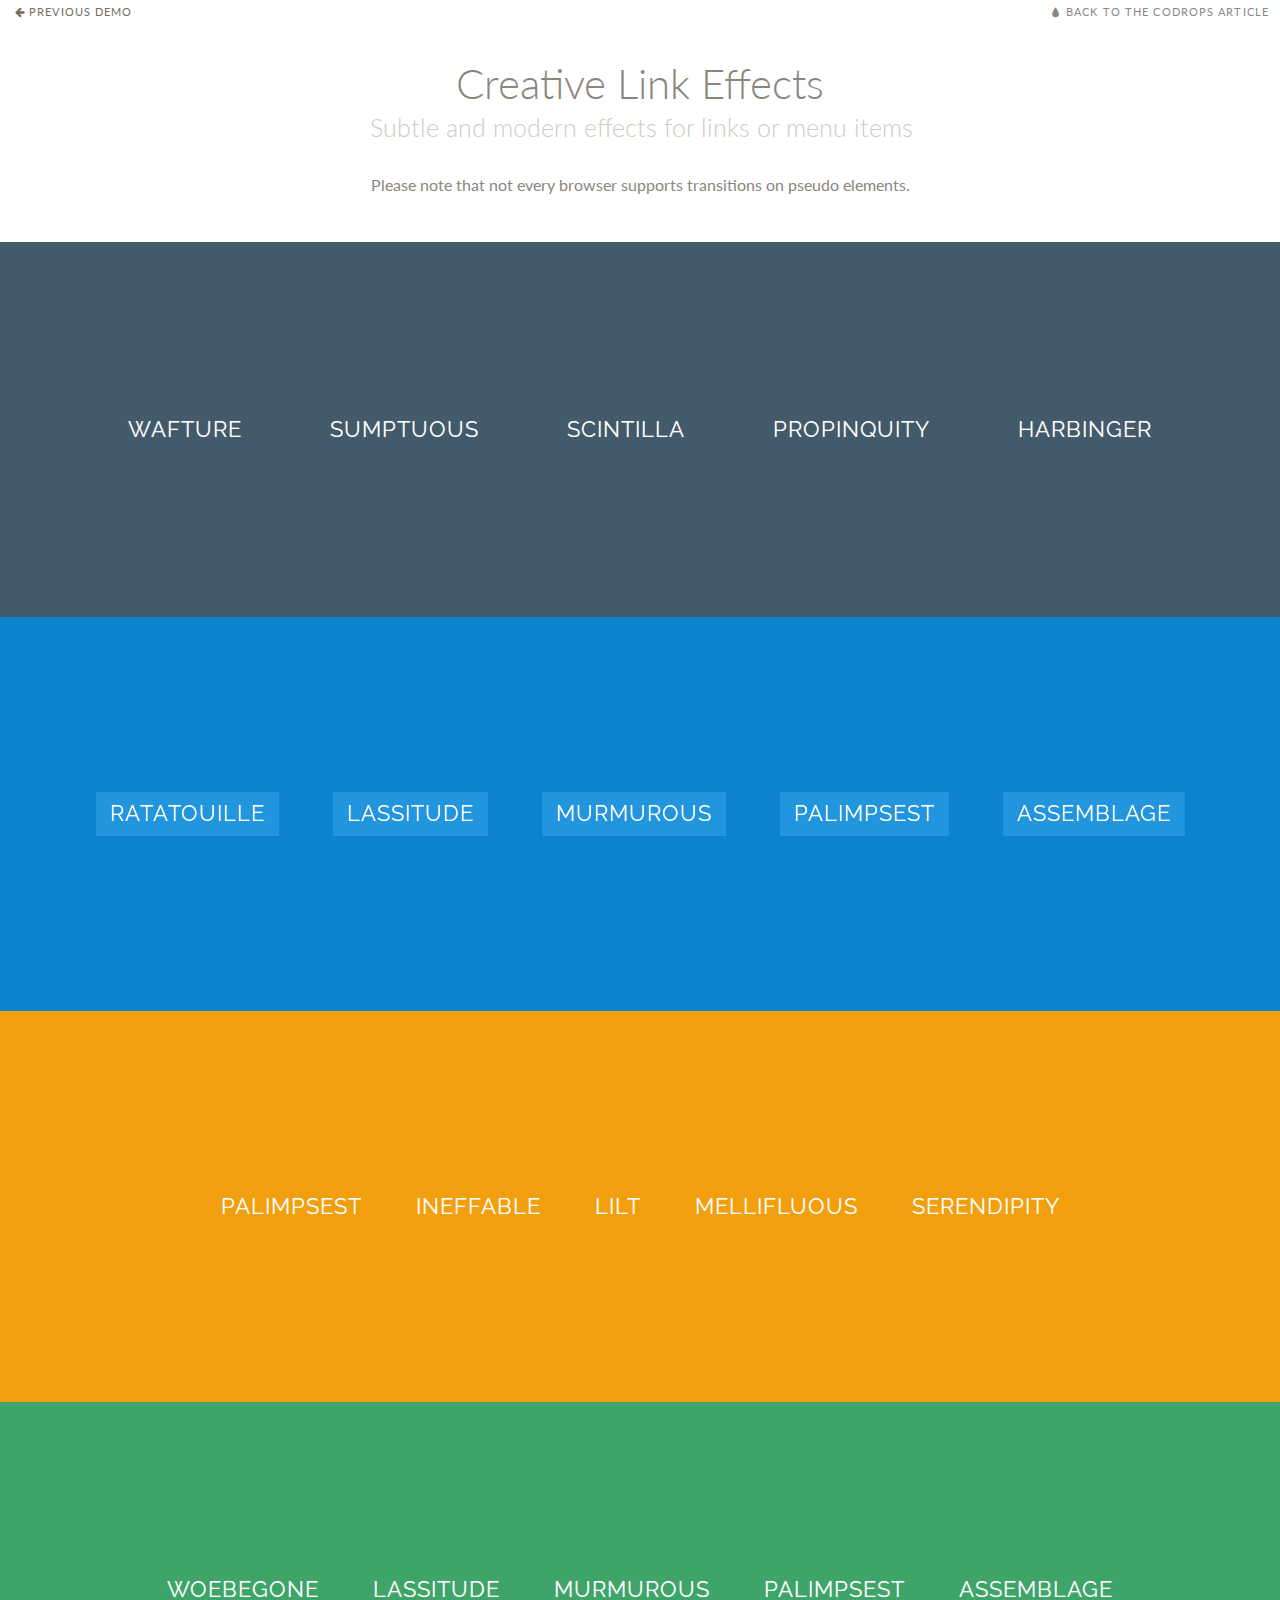
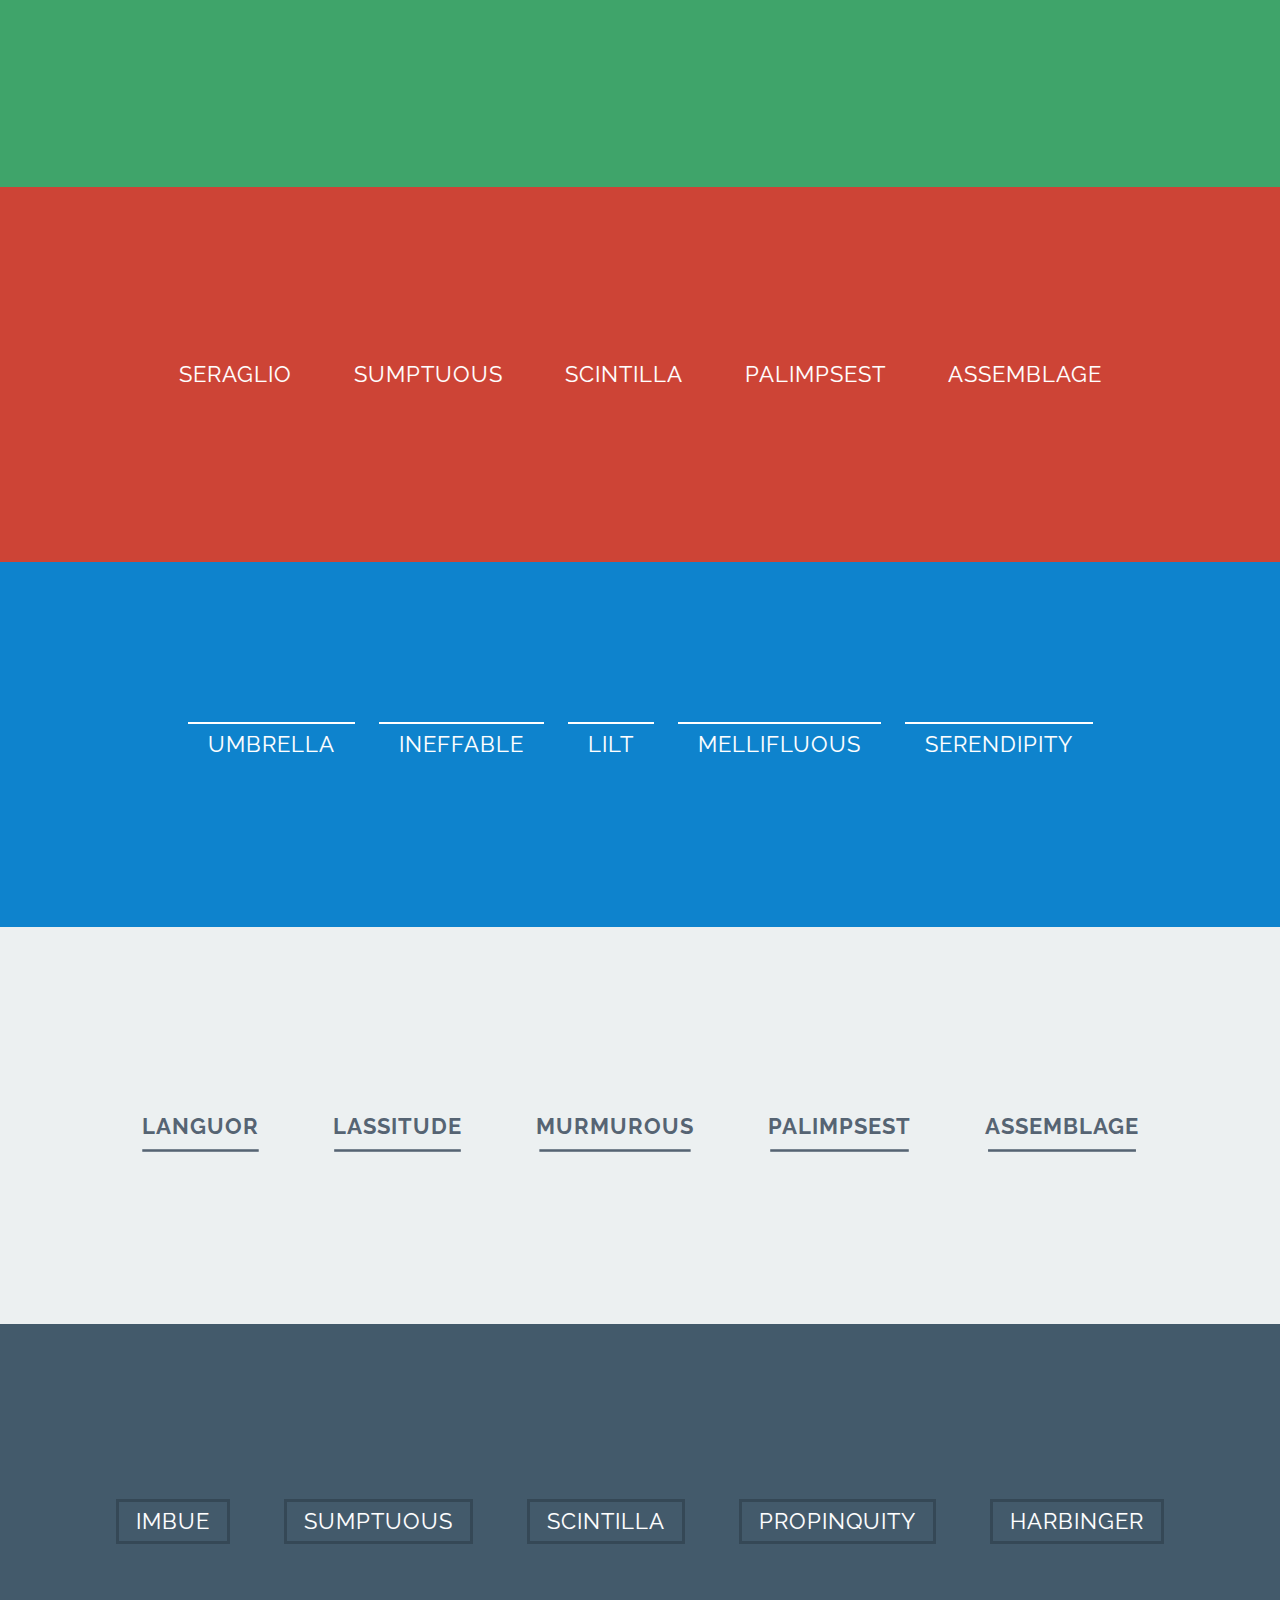
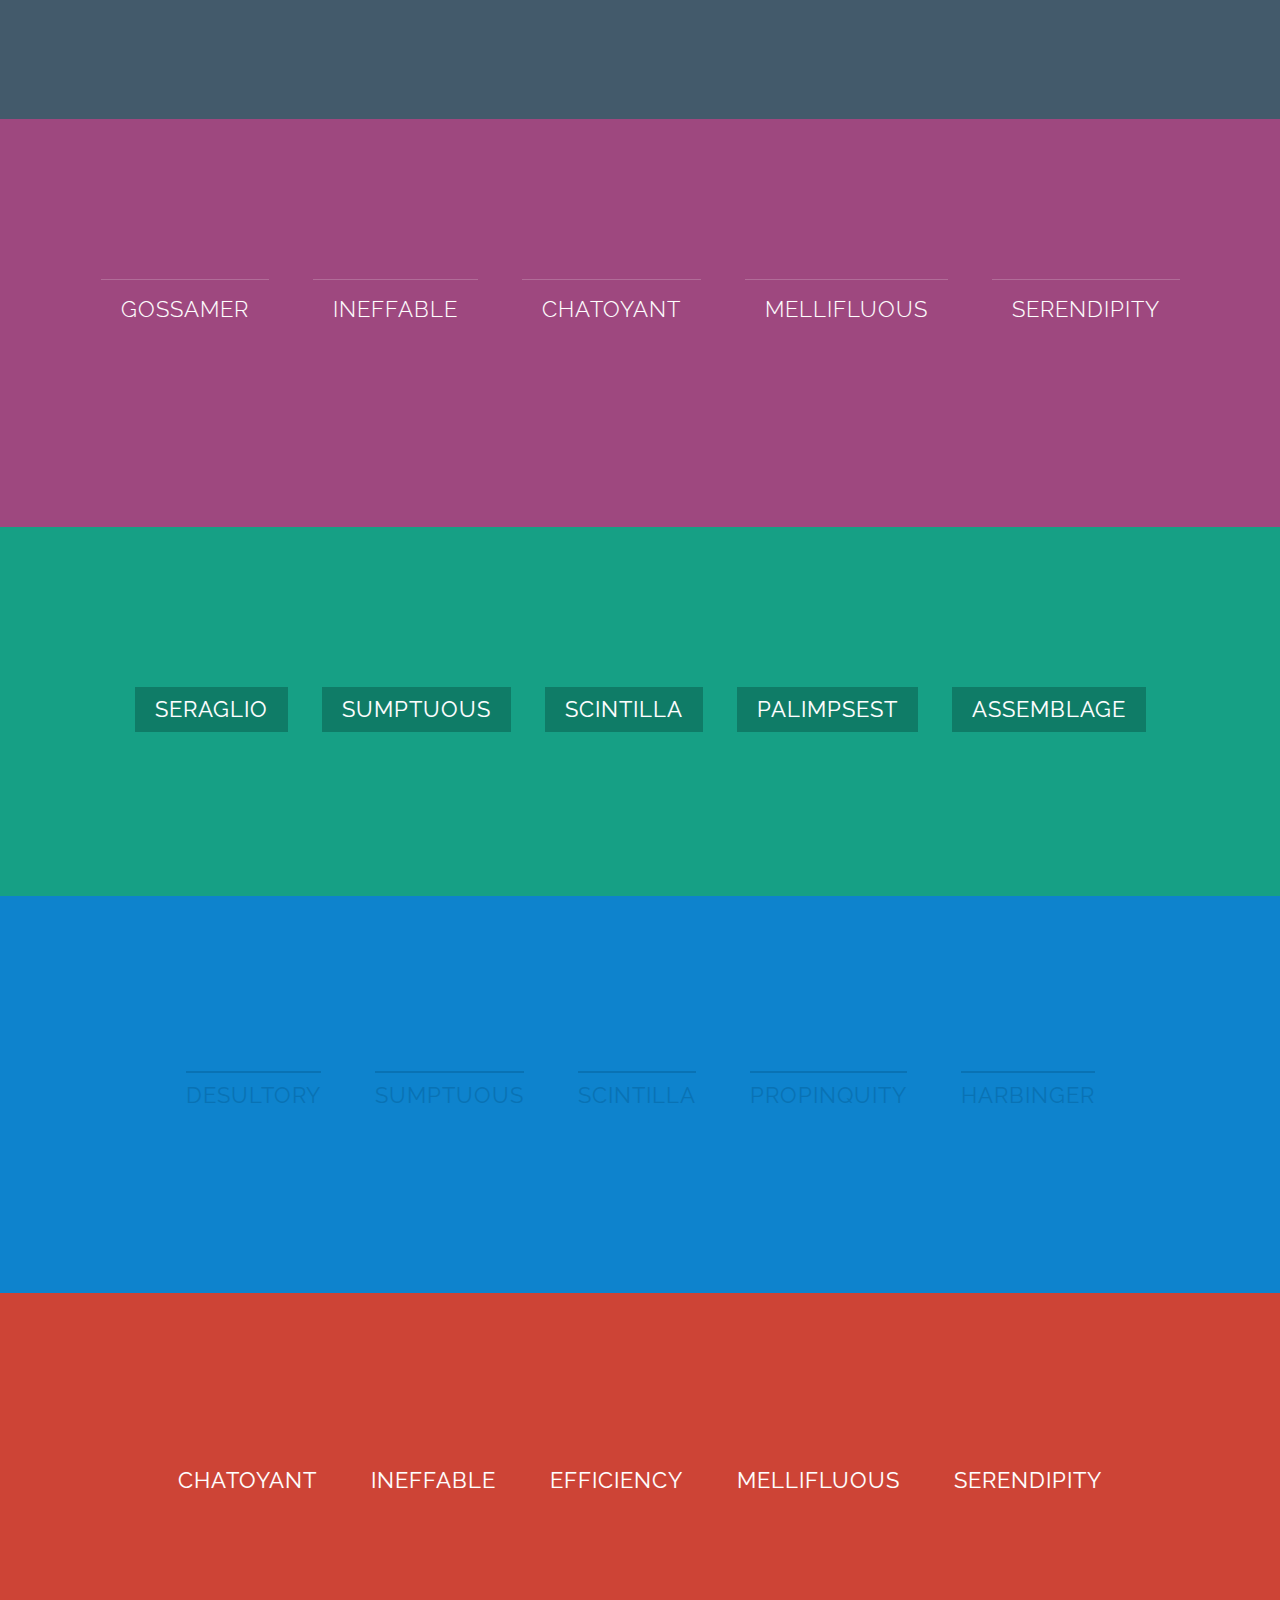
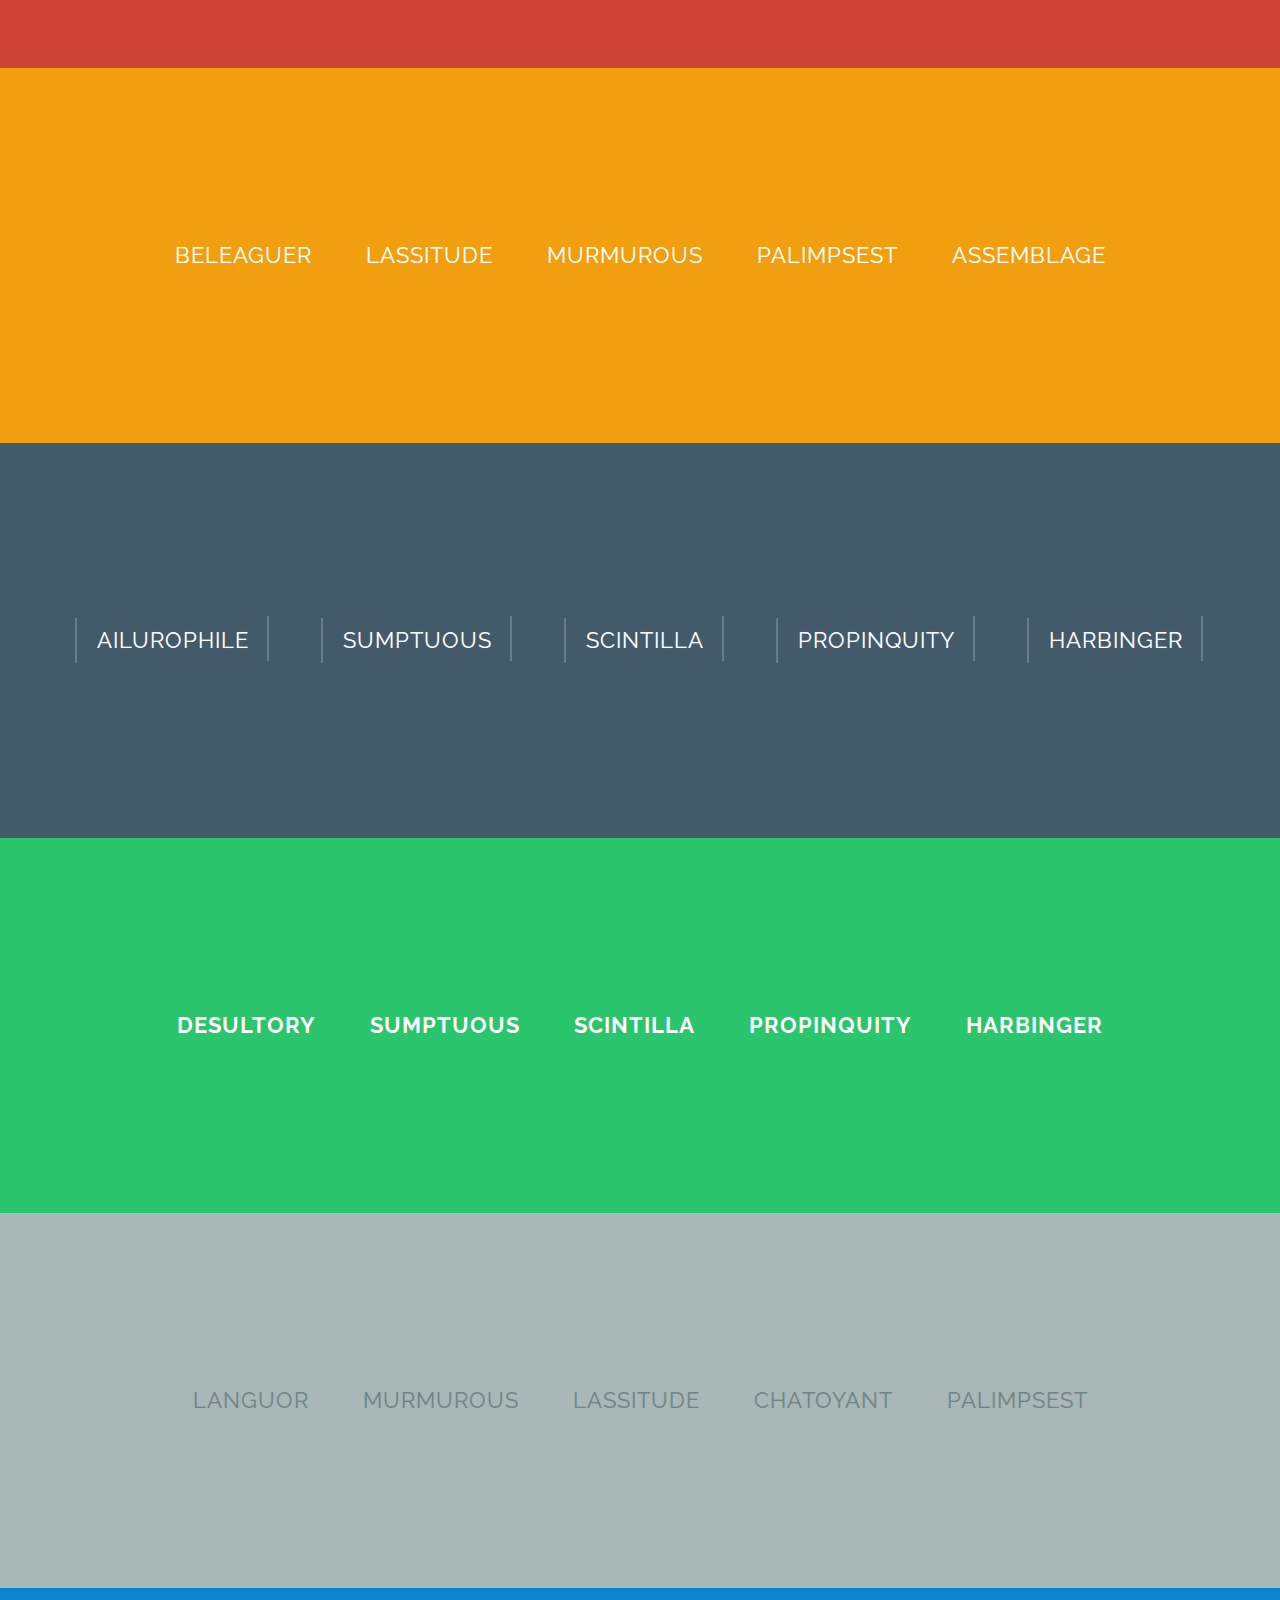
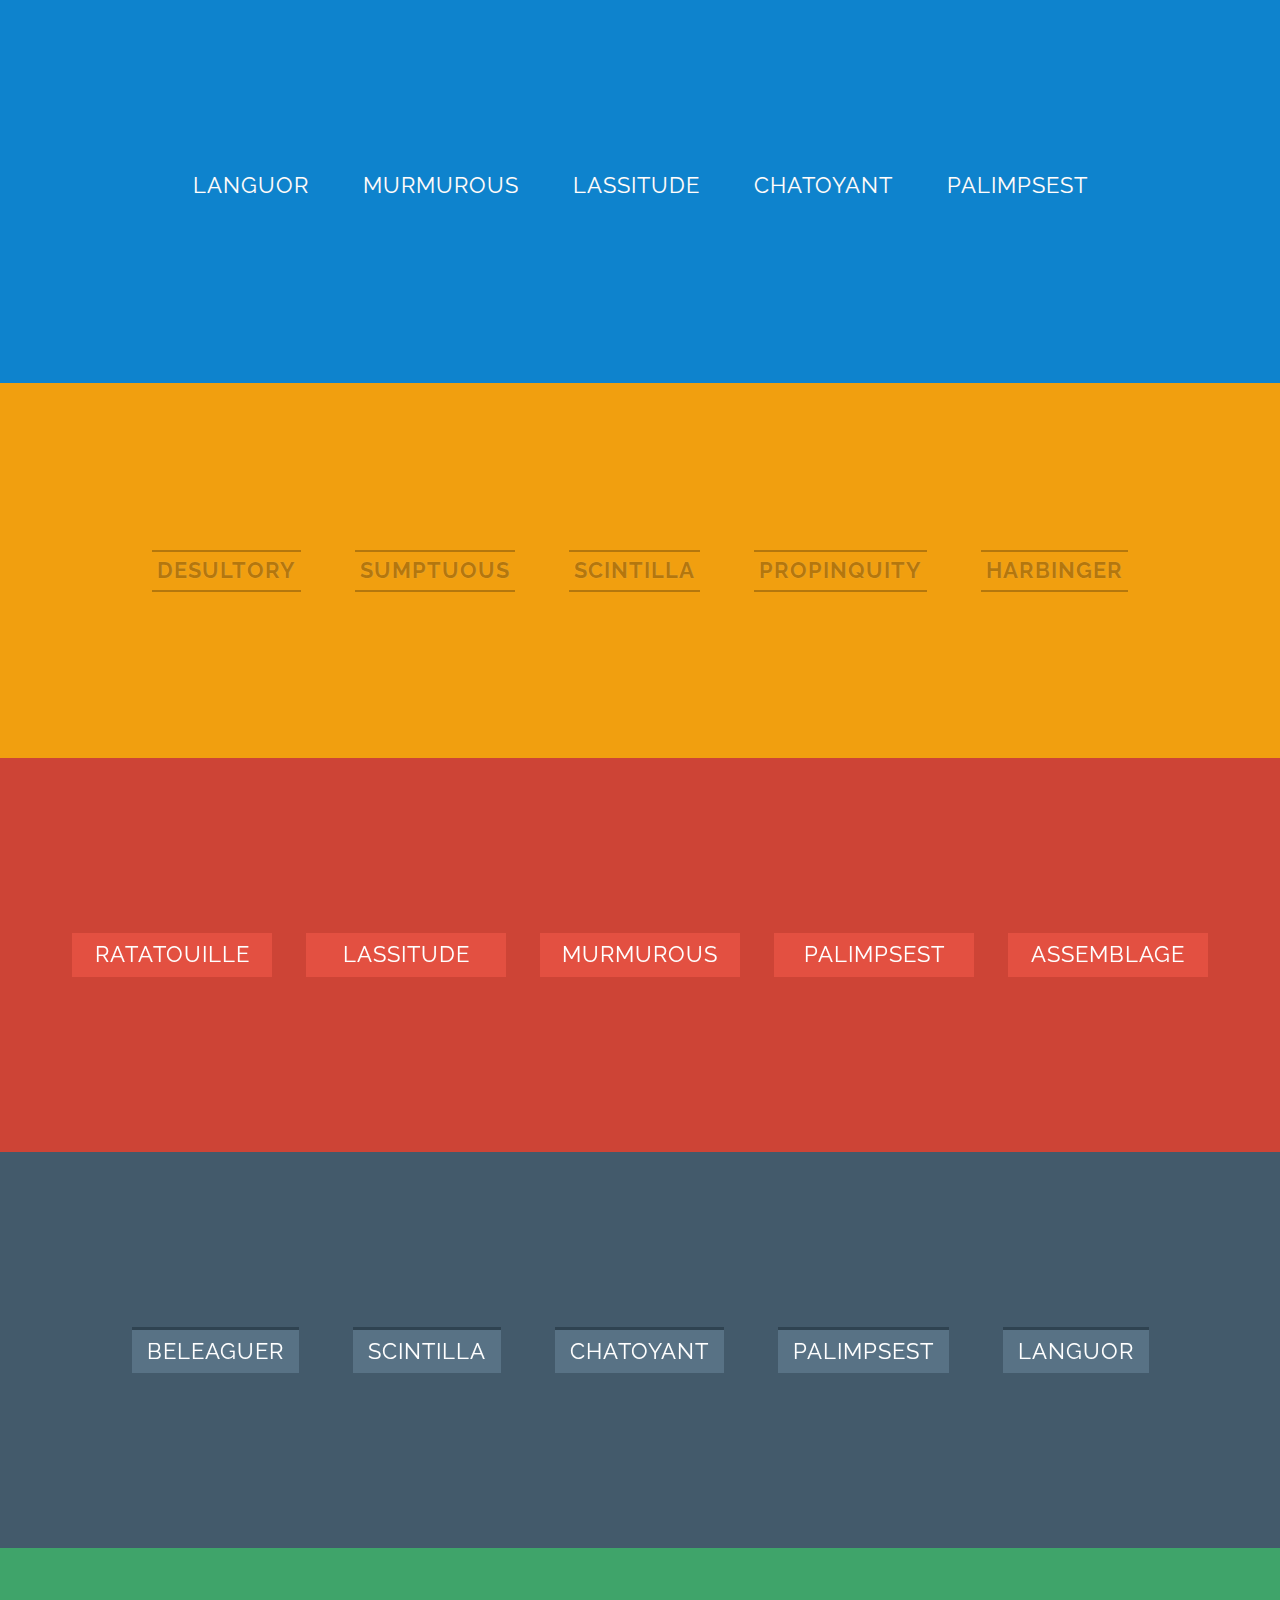
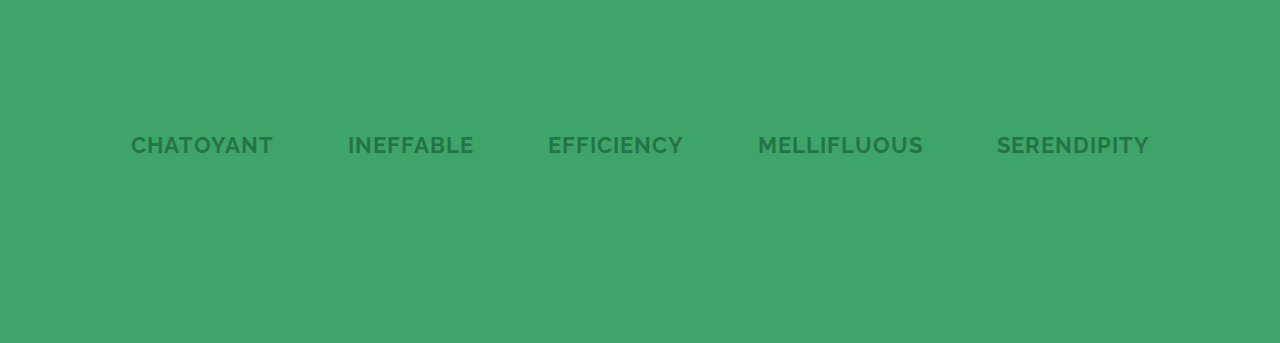
<file: dist/CreativeLinkEffects/index.html>
<!DOCTYPE html>
<html lang="en" class="no-js">
	<head>
		<meta charset="UTF-8" />
		<meta http-equiv="X-UA-Compatible" content="IE=edge,chrome=1"> 
		<meta name="viewport" content="width=device-width, initial-scale=1.0"> 
		<title>Creative Link Effects</title>
		<meta name="description" content="Creative Link Effects: Subtle and modern effects for links or menu items" />
		<meta name="keywords" content="link effect, css transition, style, inspiration, css3, menu item, web design" />
		<meta name="author" content="Codrops" />
		<link rel="shortcut icon" href="../favicon.ico">
		<link rel="stylesheet" type="text/css" href="css/normalize.css" />
		<link rel="stylesheet" type="text/css" href="css/demo.css" />
		<link rel="stylesheet" type="text/css" href="css/component.css" />
		<script src="js/modernizr.custom.js"></script>
	</head>
	<body>
		<div class="container">
			<!-- Top Navigation -->
			<div class="codrops-top clearfix">
				<a class="codrops-icon codrops-icon-prev" href="http://tympanus.net/Development/3DEffectMobileShowcase/"><span>Previous Demo</span></a>
				<span class="right"><a class="codrops-icon codrops-icon-drop" href="http://tympanus.net/codrops/?p=16182"><span>Back to the Codrops Article</span></a></span>
			</div>
			<header>
				<h1>Creative Link Effects <span>Subtle and modern effects for links or menu items</span></h1>
				<p>Please note that not every browser supports transitions on pseudo elements.</p>
			</header>
			<section class="color-1">
				<nav class="cl-effect-1">
					<a href="#">Wafture</a>
					<a href="#">Sumptuous</a>
					<a href="#">Scintilla</a>
					<a href="#">Propinquity</a>
					<a href="#">Harbinger</a>
				</nav>
			</section>
			<section class="color-4">
				<nav class="cl-effect-2">
					<a href="#"><span data-hover="Ratatouille">Ratatouille</span></a>
					<a href="#"><span data-hover="Lassitude">Lassitude</span></a>
					<a href="#"><span data-hover="Murmurous">Murmurous</span></a>
					<a href="#"><span data-hover="Palimpsest">Palimpsest</span></a>
					<a href="#"><span data-hover="Assemblage">Assemblage</span></a>
				</nav>
			</section>
			<section class="color-6">
				<nav class="cl-effect-3">
					<a href="#">Palimpsest</a>
					<a href="#">Ineffable</a>
					<a href="#">Lilt</a>
					<a href="#">Mellifluous</a>
					<a href="#">Serendipity</a>
				</nav>
			</section>
			<section class="color-7">
				<nav class="cl-effect-4">
					<a href="#">Woebegone</a>
					<a href="#">Lassitude</a>
					<a href="#">Murmurous</a>
					<a href="#">Palimpsest</a>
					<a href="#">Assemblage</a>
				</nav>
			</section>
			<section class="color-5">
				<nav class="cl-effect-5">
					<a href="#"><span data-hover="Seraglio">Seraglio</span></a>
					<a href="#"><span data-hover="Sumptuous">Sumptuous</span></a>
					<a href="#"><span data-hover="Scintilla">Scintilla</span></a>
					<a href="#"><span data-hover="Palimpsest">Palimpsest</span></a>
					<a href="#"><span data-hover="Assemblage">Assemblage</span></a>
				</nav>
			</section>
			<section class="color-4">
				<nav class="cl-effect-6">
					<a href="#">Umbrella</a>
					<a href="#">Ineffable</a>
					<a href="#">Lilt</a>
					<a href="#">Mellifluous</a>
					<a href="#">Serendipity</a>
				</nav>
			</section>
			<section class="color-8">
				<nav class="cl-effect-7">
					<a href="#">Languor</a>
					<a href="#">Lassitude</a>
					<a href="#">Murmurous</a>
					<a href="#">Palimpsest</a>
					<a href="#">Assemblage</a>
				</nav>
			</section>
			<section class="color-1">
				<nav class="cl-effect-8">
					<a href="#">Imbue</a>
					<a href="#">Sumptuous</a>
					<a href="#">Scintilla</a>
					<a href="#">Propinquity</a>
					<a href="#">Harbinger</a>
				</nav>
			</section>
			<section class="color-9">
				<nav class="cl-effect-9">
					<a href="#"><span>Gossamer</span><span>Sumptuous Heart</span></a>
					<a href="#"><span>Ineffable</span><span>Evanescent Life</span></a>
					<a href="#"><span>Chatoyant</span><span>Assemblage Love</span></a>
					<a href="#"><span>Mellifluous</span><span>Mellifluous Will</span></a>
					<a href="#"><span>Serendipity</span><span>Serendipity Cut</span></a>
				</nav>
			</section>
			<section class="color-10">
				<nav class="cl-effect-10">
					<a href="#" data-hover="Seraglio"><span>Seraglio</span></a>
					<a href="#" data-hover="Sumptuous"><span>Sumptuous</span></a>
					<a href="#" data-hover="Scintilla"><span>Scintilla</span></a>
					<a href="#" data-hover="Palimpsest"><span>Palimpsest</span></a>
					<a href="#" data-hover="Assemblage"><span>Assemblage</span></a>
				</nav>
			</section>
			<section class="color-4">
				<nav class="cl-effect-11">
					<a href="#" data-hover="Desultory">Desultory</a>
					<a href="#" data-hover="Sumptuous">Sumptuous</a>
					<a href="#" data-hover="Scintilla">Scintilla</a>
					<a href="#" data-hover="Propinquity">Propinquity</a>
					<a href="#" data-hover="Harbinger">Harbinger</a>
				</nav>
			</section>
			<section class="color-5">
				<nav class="cl-effect-12">
					<a href="#">Chatoyant</a>
					<a href="#">Ineffable</a>
					<a href="#">Efficiency</a>
					<a href="#">Mellifluous</a>
					<a href="#">Serendipity</a>
				</nav>
			</section>
			<section class="color-6">
				<nav class="cl-effect-13">
					<a href="#">Beleaguer</a>
					<a href="#">Lassitude</a>
					<a href="#">Murmurous</a>
					<a href="#">Palimpsest</a>
					<a href="#">Assemblage</a>
				</nav>
			</section>
			<section class="color-1">
				<nav class="cl-effect-14">
					<a href="#">Ailurophile</a>
					<a href="#">Sumptuous</a>
					<a href="#">Scintilla</a>
					<a href="#">Propinquity</a>
					<a href="#">Harbinger</a>
				</nav>
			</section>
			<section class="color-3">
				<nav class="cl-effect-15">
					<a href="#" data-hover="Desultory">Desultory</a>
					<a href="#" data-hover="Sumptuous">Sumptuous</a>
					<a href="#" data-hover="Scintilla">Scintilla</a>
					<a href="#" data-hover="Propinquity">Propinquity</a>
					<a href="#" data-hover="Harbinger">Harbinger</a>
				</nav>
			</section>
			<section class="color-11">
				<nav class="cl-effect-16">
					<a href="#" data-hover="Languor">Languor</a>
					<a href="#" data-hover="Murmurous">Murmurous</a>
					<a href="#" data-hover="Lassitude">Lassitude</a>
					<a href="#" data-hover="Chatoyant">Chatoyant</a>
					<a href="#" data-hover="Palimpsest">Palimpsest</a>
				</nav>
			</section>
			<section class="color-4">
				<nav class="cl-effect-17">
					<a href="#" data-hover="Languor">Languor</a>
					<a href="#" data-hover="Murmurous">Murmurous</a>
					<a href="#" data-hover="Lassitude">Lassitude</a>
					<a href="#" data-hover="Chatoyant">Chatoyant</a>
					<a href="#" data-hover="Palimpsest">Palimpsest</a>
				</nav>
			</section>
			<section class="color-6">
				<nav class="cl-effect-18">
					<a href="#" data-hover="Desultory">Desultory</a>
					<a href="#" data-hover="Sumptuous">Sumptuous</a>
					<a href="#" data-hover="Scintilla">Scintilla</a>
					<a href="#" data-hover="Propinquity">Propinquity</a>
					<a href="#" data-hover="Harbinger">Harbinger</a>
				</nav>
			</section>
			<section class="color-5">
				<nav class="cl-effect-19">
					<a href="#"><span data-hover="Ratatouille">Ratatouille</span></a>
					<a href="#"><span data-hover="Lassitude">Lassitude</span></a>
					<a href="#"><span data-hover="Murmurous">Murmurous</span></a>
					<a href="#"><span data-hover="Palimpsest">Palimpsest</span></a>
					<a href="#"><span data-hover="Assemblage">Assemblage</span></a>
				</nav>
			</section>
			<section class="color-1">
				<nav class="cl-effect-20">
					<a href="#"><span data-hover="Beleaguer">Beleaguer</span></a>
					<a href="#"><span data-hover="Scintilla">Scintilla</span></a>
					<a href="#"><span data-hover="Chatoyant">Chatoyant</span></a>
					<a href="#"><span data-hover="Palimpsest">Palimpsest</span></a>
					<a href="#"><span data-hover="Languor">Languor</span></a>
				</nav>
			</section>
			<section class="color-7">
				<nav class="cl-effect-21">
					<a href="#">Chatoyant</a>
					<a href="#">Ineffable</a>
					<a href="#">Efficiency</a>
					<a href="#">Mellifluous</a>
					<a href="#">Serendipity</a>
				</nav>
			</section>
		</div><!-- /container -->
	</body>
</html>
</file>
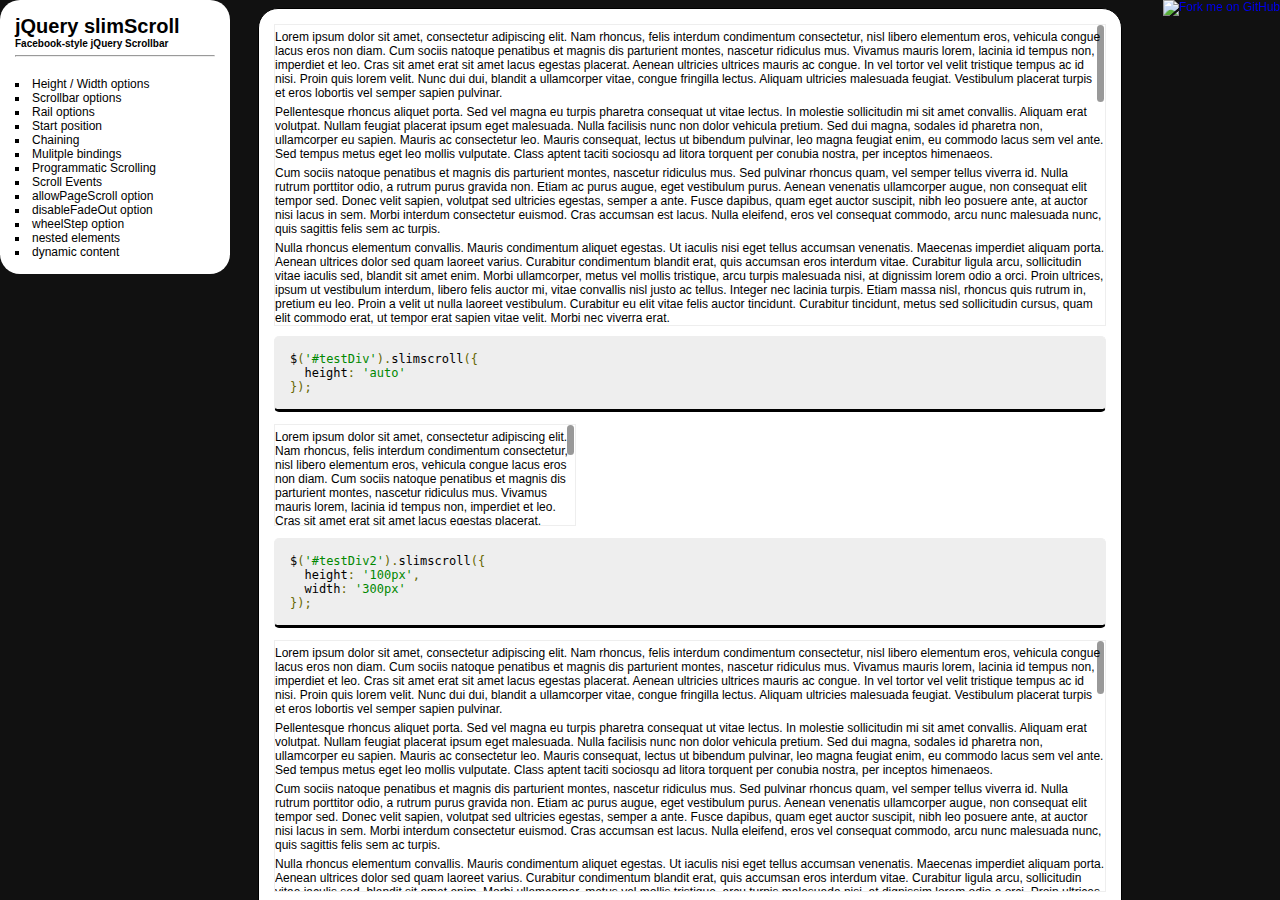
<file: dist/jQuery-slimScroll-1.3.7/examples/index.html>
<!DOCTYPE html PUBLIC "-//W3C//DTD XHTML 1.0 Frameset//EN" "http://www.w3.org/TR/xhtml1/DTD/xhtml1-frameset.dtd">
<html>
    <head>
    </head>
    <frameset framespacing="0" cols="250,*" frameborder="0" noresize>
        <frame name="nav" src="navigation.html" target="top">
        <frame name="main" src="height-width.html" target="main">
    </frameset>
</html>
</file>
<file: dist/CreativeLinkEffects/css/demo.css>
@import url(http://fonts.googleapis.com/css?family=Lato:300,400,700|Raleway:400,300,700);
@font-face {
	font-family: 'codropsicons';
	src:url('../fonts/codropsicons/codropsicons.eot');
	src:url('../fonts/codropsicons/codropsicons.eot?#iefix') format('embedded-opentype'),
		url('../fonts/codropsicons/codropsicons.woff') format('woff'),
		url('../fonts/codropsicons/codropsicons.ttf') format('truetype'),
		url('../fonts/codropsicons/codropsicons.svg#codropsicons') format('svg');
	font-weight: normal;
	font-style: normal;
}

.container > header,
.codrops-top {
	font-family: 'Lato', Arial, sans-serif;
}

.container > header {
	margin: 0 auto;
	padding: 2em;
	text-align: center;
	color: #89867e;
}

.container > header h1 {
	font-size: 2.625em;
	line-height: 1.3;
	margin: 0;
	font-weight: 300;
}

.container > header span {
	display: block;
	font-size: 60%;
	color: #ceccc6;
	padding: 0 0 0.6em 0.1em;
}

/* To Navigation Style */
.codrops-top {
	background: #fff;
	background: rgba(255, 255, 255, 0.6);
	text-transform: uppercase;
	width: 100%;
	font-size: 0.69em;
	line-height: 2.2;
}

.codrops-top a {
	text-decoration: none;
	padding: 0 1em;
	letter-spacing: 0.1em;
	color: #888;
	display: inline-block;
}

.codrops-top a:hover {
	background: rgba(255,255,255,0.95);
	color: #716d62;
}

.codrops-top span.right {
	float: right;
}

.codrops-top span.right a {
	float: left;
	display: block;
}

.codrops-icon:before {
	font-family: 'codropsicons';
	margin: 0 4px;
	speak: none;
	font-style: normal;
	font-weight: normal;
	font-variant: normal;
	text-transform: none;
	line-height: 1;
	-webkit-font-smoothing: antialiased;
}

.codrops-icon-drop:before {
	content: "\e001";
}

.codrops-icon-prev:before {
	content: "\e004";
}

.container > section {
	margin: 0 auto;
	padding: 10em 3em;
	text-align: center;
}

.color-1 {
	background: #435a6b;
}

.color-2 {
	background: #f39c12;
}

.color-3 {
	background: #2ac56c;
}

.color-4 {
	background: #0e83cd;
}

.color-5 {
	background: #cd4436;
}

.color-6 {
	background: #f19f0f;
}

.color-7 {
	background: #3fa46a;
}

.color-8 {
	background: #ecf0f1;
}

.color-9 {
	background: #9e487f;
}

.color-10 {
	background: #16a085;
}

.color-11 {
	background: #aab7b7;
}

@media screen and (max-width: 25em) {

	.codrops-icon span {
		display: none;
	}

}
</file>
<file: dist/CreativeLinkEffects/css/component.css>
*,
*:after,
*::before {
    -webkit-box-sizing: border-box;
    -moz-box-sizing: border-box;
    box-sizing: border-box;
}

body {
	font-family: 'Raleway', sans-serif;
}

nav a {
	position: relative;
	display: inline-block;
	margin: 15px 25px;
	outline: none;
	color: #fff;
	text-decoration: none;
	text-transform: uppercase;
	letter-spacing: 1px;
	font-weight: 400;
	text-shadow: 0 0 1px rgba(255,255,255,0.3);
	font-size: 1.35em;
}

nav a:hover,
nav a:focus {
	outline: none;
}

/* Effect 1: Brackets */
.cl-effect-1 a::before,
.cl-effect-1 a::after {
	display: inline-block;
	opacity: 0;
	-webkit-transition: -webkit-transform 0.3s, opacity 0.2s;
	-moz-transition: -moz-transform 0.3s, opacity 0.2s;
	transition: transform 0.3s, opacity 0.2s;
}

.cl-effect-1 a::before {
	margin-right: 10px;
	content: '[';
	-webkit-transform: translateX(20px);
	-moz-transform: translateX(20px);
	transform: translateX(20px);
}

.cl-effect-1 a::after {
	margin-left: 10px;
	content: ']';
	-webkit-transform: translateX(-20px);
	-moz-transform: translateX(-20px);
	transform: translateX(-20px);
}

.cl-effect-1 a:hover::before,
.cl-effect-1 a:hover::after,
.cl-effect-1 a:focus::before,
.cl-effect-1 a:focus::after {
	opacity: 1;
	-webkit-transform: translateX(0px);
	-moz-transform: translateX(0px);
	transform: translateX(0px);
}

/* Effect 2: 3D rolling links, idea from http://hakim.se/thoughts/rolling-links */
.cl-effect-2 a {
	line-height: 44px;
	-webkit-perspective: 1000px;
	-moz-perspective: 1000px;
	perspective: 1000px;
}

.cl-effect-2 a span {
	position: relative;
	display: inline-block;
	padding: 0 14px;
	background: #2195de;
	-webkit-transition: -webkit-transform 0.3s;
	-moz-transition: -moz-transform 0.3s;
	transition: transform 0.3s;
	-webkit-transform-origin: 50% 0;
	-moz-transform-origin: 50% 0;
	transform-origin: 50% 0;
	-webkit-transform-style: preserve-3d;
	-moz-transform-style: preserve-3d;
	transform-style: preserve-3d;
}

.csstransforms3d .cl-effect-2 a span::before {
	position: absolute;
	top: 100%;
	left: 0;
	width: 100%;
	height: 100%;
	background: #0965a0;
	content: attr(data-hover);
	-webkit-transition: background 0.3s;
	-moz-transition: background 0.3s;
	transition: background 0.3s;
	-webkit-transform: rotateX(-90deg);
	-moz-transform: rotateX(-90deg);
	transform: rotateX(-90deg);
	-webkit-transform-origin: 50% 0;
	-moz-transform-origin: 50% 0;
	transform-origin: 50% 0;
}

.cl-effect-2 a:hover span,
.cl-effect-2 a:focus span {
	-webkit-transform: rotateX(90deg) translateY(-22px);
	-moz-transform: rotateX(90deg) translateY(-22px);
	transform: rotateX(90deg) translateY(-22px);
}

.csstransforms3d .cl-effect-2 a:hover span::before,
.csstransforms3d .cl-effect-2 a:focus span::before {
	background: #28a2ee;	
}

/* Effect 3: bottom line slides/fades in */
.cl-effect-3 a {
	padding: 8px 0;
}

.cl-effect-3 a::after {
	position: absolute;
	top: 100%;
	left: 0;
	width: 100%;
	height: 4px;
	background: rgba(0,0,0,0.1);
	content: '';
	opacity: 0;
	-webkit-transition: opacity 0.3s, -webkit-transform 0.3s;
	-moz-transition: opacity 0.3s, -moz-transform 0.3s;
	transition: opacity 0.3s, transform 0.3s;
	-webkit-transform: translateY(10px);
	-moz-transform: translateY(10px);
	transform: translateY(10px);
}

.cl-effect-3 a:hover::after,
.cl-effect-3 a:focus::after {
	opacity: 1;
	-webkit-transform: translateY(0px);
	-moz-transform: translateY(0px);
	transform: translateY(0px);
}

/* Effect 4: bottom border enlarge */
.cl-effect-4 a {
	padding: 0 0 10px;
}

.cl-effect-4 a::after {
	position: absolute;
	top: 100%;
	left: 0;
	width: 100%;
	height: 1px;
	background: #fff;
	content: '';
	opacity: 0;
	-webkit-transition: height 0.3s, opacity 0.3s, -webkit-transform 0.3s;
	-moz-transition: height 0.3s, opacity 0.3s, -moz-transform 0.3s;
	transition: height 0.3s, opacity 0.3s, transform 0.3s;
	-webkit-transform: translateY(-10px);
	-moz-transform: translateY(-10px);
	transform: translateY(-10px);
}

.cl-effect-4 a:hover::after,
.cl-effect-4 a:focus::after {
	height: 5px;
	opacity: 1;
	-webkit-transform: translateY(0px);
	-moz-transform: translateY(0px);
	transform: translateY(0px);
}

/* Effect 5: same word slide in */
.cl-effect-5 a {
	overflow: hidden;
	padding: 0 4px;
	height: 1em;
}

.cl-effect-5 a span {
	position: relative;
	display: inline-block;
	-webkit-transition: -webkit-transform 0.3s;
	-moz-transition: -moz-transform 0.3s;
	transition: transform 0.3s;
}

.cl-effect-5 a span::before {
	position: absolute;
	top: 100%;
	content: attr(data-hover);
	font-weight: 700;
	-webkit-transform: translate3d(0,0,0);
	-moz-transform: translate3d(0,0,0);
	transform: translate3d(0,0,0);
}

.cl-effect-5 a:hover span,
.cl-effect-5 a:focus span {
	-webkit-transform: translateY(-100%);
	-moz-transform: translateY(-100%);
	transform: translateY(-100%);
}

/* Effect 5: same word slide in and border bottom */
.cl-effect-6 a {
	margin: 0 10px;
	padding: 10px 20px;
}

.cl-effect-6 a::before {
	position: absolute;
	top: 0;
	left: 0;
	width: 100%;
	height: 2px;
	background: #fff;
	content: '';
	-webkit-transition: top 0.3s;
	-moz-transition: top 0.3s;
	transition: top 0.3s;
}

.cl-effect-6 a::after {
	position: absolute;
	top: 0;
	left: 0;
	width: 2px;
	height: 2px;
	background: #fff;
	content: '';
	-webkit-transition: height 0.3s;
	-moz-transition: height 0.3s;
	transition: height 0.3s;
}

.cl-effect-6 a:hover::before {
	top: 100%;
	opacity: 1;
}

.cl-effect-6 a:hover::after {
	height: 100%;
} 

/* Effect 7: second border slides up */
.cl-effect-7 a {
	padding: 12px 10px 10px;
	color: #566473;
	text-shadow: none;
	font-weight: 700;
}

.cl-effect-7 a::before,
.cl-effect-7 a::after {
	position: absolute;
	top: 100%;
	left: 0;
	width: 100%;
	height: 3px;
	background: #566473;
	content: '';
	-webkit-transition: -webkit-transform 0.3s;
	-moz-transition: -moz-transform 0.3s;
	transition: transform 0.3s;
	-webkit-transform: scale(0.85);
	-moz-transform: scale(0.85);
	transform: scale(0.85);
}

.cl-effect-7 a::after {
	opacity: 0;
	-webkit-transition: top 0.3s, opacity 0.3s, -webkit-transform 0.3s;
	-moz-transition: top 0.3s, opacity 0.3s, -moz-transform 0.3s;
	transition: top 0.3s, opacity 0.3s, transform 0.3s;
}

.cl-effect-7 a:hover::before,
.cl-effect-7 a:hover::after,
.cl-effect-7 a:focus::before,
.cl-effect-7 a:focus::after {
	-webkit-transform: scale(1);
	-moz-transform: scale(1);
	transform: scale(1);
}

.cl-effect-7 a:hover::after,
.cl-effect-7 a:focus::after {
	top: 0%;
	opacity: 1;
}

/* Effect 8: border slight translate */
.cl-effect-8 a {
	padding: 10px 20px;
}

.cl-effect-8 a::before,
.cl-effect-8 a::after  {
	position: absolute;
	top: 0;
	left: 0;
	width: 100%;
	height: 100%;
	border: 3px solid #354856;
	content: '';
	-webkit-transition: -webkit-transform 0.3s, opacity 0.3s;
	-moz-transition: -moz-transform 0.3s, opacity 0.3s;
	transition: transform 0.3s, opacity 0.3s;
}

.cl-effect-8 a::after  {
	border-color: #fff;
	opacity: 0;
	-webkit-transform: translateY(-7px) translateX(6px);
	-moz-transform: translateY(-7px) translateX(6px);
	transform: translateY(-7px) translateX(6px);
}

.cl-effect-8 a:hover::before,
.cl-effect-8 a:focus::before {
	opacity: 0;
	-webkit-transform: translateY(5px) translateX(-5px);
	-moz-transform: translateY(5px) translateX(-5px);
	transform: translateY(5px) translateX(-5px);
}

.cl-effect-8 a:hover::after,
.cl-effect-8 a:focus::after  {
	opacity: 1;
	-webkit-transform: translateY(0px) translateX(0px);
	-moz-transform: translateY(0px) translateX(0px);
	transform: translateY(0px) translateX(0px);
}

/* Effect 9: second text and borders */
.cl-effect-9 a {
	margin: 0 20px;
	padding: 18px 20px;
}

.cl-effect-9 a::before,
.cl-effect-9 a::after {
	position: absolute;
	top: 0;
	left: 0;
	width: 100%;
	height: 1px;
	background: #fff;
	content: '';
	opacity: 0.2;
	-webkit-transition: opacity 0.3s, height 0.3s;
	-moz-transition: opacity 0.3s, height 0.3s;
	transition: opacity 0.3s, height 0.3s;
}

.cl-effect-9 a::after {
	top: 100%;
	opacity: 0;
	-webkit-transition: -webkit-transform 0.3s, opacity 0.3s;
	-moz-transition: -moz-transform 0.3s, opacity 0.3s;
	transition: transform 0.3s, opacity 0.3s;
	-webkit-transform: translateY(-10px);
	-moz-transform: translateY(-10px);
	transform: translateY(-10px);
}

.cl-effect-9 a span:first-child {
	z-index: 2;
	display: block;
	font-weight: 300;
}

.cl-effect-9 a span:last-child {
	z-index: 1;
	display: block;
	padding: 8px 0 0 0;
	color: rgba(0,0,0,0.4);
	text-shadow: none;
	text-transform: none;
	font-style: italic;
	font-size: 0.75em;
	font-family: Palatino, "Palatino Linotype", "Palatino LT STD", "Book Antiqua", Georgia, serif;
	opacity: 0;
	-webkit-transition: -webkit-transform 0.3s, opacity 0.3s;
	-moz-transition: -moz-transform 0.3s, opacity 0.3s;
	transition: transform 0.3s, opacity 0.3s;
	-webkit-transform: translateY(-100%);
	-moz-transform: translateY(-100%);
	transform: translateY(-100%);
}

.cl-effect-9 a:hover::before,
.cl-effect-9 a:focus::before {
	height: 6px;
}

.cl-effect-9 a:hover::before,
.cl-effect-9 a:hover::after,
.cl-effect-9 a:focus::before,
.cl-effect-9 a:focus::after {
	opacity: 1;
	-webkit-transform: translateY(0px);
	-moz-transform: translateY(0px);
	transform: translateY(0px);
}

.cl-effect-9 a:hover span:last-child,
.cl-effect-9 a:focus span:last-child {
	opacity: 1;
	-webkit-transform: translateY(0%);
	-moz-transform: translateY(0%);
	transform: translateY(0%);
}

/* Effect 10: reveal, push out */
.cl-effect-10  {
	position: relative;
	z-index: 1;
}

.cl-effect-10 a {
	overflow: hidden;
	margin: 0 15px;
}

.cl-effect-10 a span {
	display: block;
	padding: 10px 20px;
	background: #0f7c67;
	-webkit-transition: -webkit-transform 0.3s;
	-moz-transition: -moz-transform 0.3s;
	transition: transform 0.3s;
}

.cl-effect-10 a::before {
	position: absolute;
	top: 0;
	left: 0;
	z-index: -1;
	padding: 10px 20px;
	width: 100%;
	height: 100%;
	background: #fff;
	color: #0f7c67;
	content: attr(data-hover);
	-webkit-transition: -webkit-transform 0.3s;
	-moz-transition: -moz-transform 0.3s;
	transition: transform 0.3s;
	-webkit-transform: translateX(-25%);
}

.cl-effect-10 a:hover span,
.cl-effect-10 a:focus span {
	-webkit-transform: translateX(100%);
	-moz-transform: translateX(100%);
	transform: translateX(100%);
}

.cl-effect-10 a:hover::before,
.cl-effect-10 a:focus::before {
	-webkit-transform: translateX(0%);
	-moz-transform: translateX(0%);
	transform: translateX(0%);
}

/* Effect 11: text fill based on Lea Verou's animation http://dabblet.com/gist/6046779 */
.cl-effect-11 a {
	padding: 10px 0;
	border-top: 2px solid #0972b4;
	color: #0972b4;
	text-shadow: none;
} 

.cl-effect-11 a::before {
	position: absolute;
	top: 0;
	left: 0;
	overflow: hidden;
	padding: 10px 0;
	max-width: 0;
	border-bottom: 2px solid #fff;
	color: #fff;
	content: attr(data-hover);
	-webkit-transition: max-width 0.5s;
	-moz-transition: max-width 0.5s;
	transition: max-width 0.5s;
}

.cl-effect-11 a:hover::before,
.cl-effect-11 a:focus::before {
	max-width: 100%;
}

/* Effect 12: circle */
.cl-effect-12 a::before,
.cl-effect-12 a::after {
	position: absolute;
	top: 50%;
	left: 50%;
	width: 100px;
	height: 100px;
	border: 2px solid rgba(0,0,0,0.1);
	border-radius: 50%;
	content: '';
	opacity: 0;
	-webkit-transition: -webkit-transform 0.3s, opacity 0.3s;
	-moz-transition: -moz-transform 0.3s, opacity 0.3s;
	transition: transform 0.3s, opacity 0.3s;
	-webkit-transform: translateX(-50%) translateY(-50%) scale(0.2);
	-moz-transform: translateX(-50%) translateY(-50%) scale(0.2);
	transform: translateX(-50%) translateY(-50%) scale(0.2);
}

.cl-effect-12 a::after {
	width: 90px;
	height: 90px;
	border-width: 6px;
	-webkit-transform: translateX(-50%) translateY(-50%) scale(0.8);
	-moz-transform: translateX(-50%) translateY(-50%) scale(0.8);
	transform: translateX(-50%) translateY(-50%) scale(0.8);
}

.cl-effect-12 a:hover::before,
.cl-effect-12 a:hover::after,
.cl-effect-12 a:focus::before,
.cl-effect-12 a:focus::after {
	opacity: 1;
	-webkit-transform: translateX(-50%) translateY(-50%) scale(1);
	-moz-transform: translateX(-50%) translateY(-50%) scale(1);
	transform: translateX(-50%) translateY(-50%) scale(1);
}

/* Effect 13: three circles */
.cl-effect-13 a {
	-webkit-transition: color 0.3s;
	-moz-transition: color 0.3s;
	transition: color 0.3s;
}

.cl-effect-13 a::before {
	position: absolute;
	top: 100%;
	left: 50%;
	color: transparent;
	content: '•';
	text-shadow: 0 0 transparent;
	font-size: 1.2em;
	-webkit-transition: text-shadow 0.3s, color 0.3s;
	-moz-transition: text-shadow 0.3s, color 0.3s;
	transition: text-shadow 0.3s, color 0.3s;
	-webkit-transform: translateX(-50%);
	-moz-transform: translateX(-50%);
	transform: translateX(-50%);
	pointer-events: none;
}

.cl-effect-13 a:hover::before,
.cl-effect-13 a:focus::before {
	color: #fff;
	text-shadow: 10px 0 #fff, -10px 0 #fff;
}

.cl-effect-13 a:hover,
.cl-effect-13 a:focus {
	color: #ba7700;
}

/* Effect 14: border switch */
.cl-effect-14 a {
	padding: 0 20px;
	height: 45px;
	line-height: 45px;
}

.cl-effect-14 a::before,
.cl-effect-14 a::after {
	position: absolute;
	width: 45px;
	height: 2px;
	background: #fff;
	content: '';
	opacity: 0.2;
	-webkit-transition: all 0.3s;
	-moz-transition: all 0.3s;
	transition: all 0.3s;
	pointer-events: none;
}

.cl-effect-14 a::before {
	top: 0;
	left: 0;
	-webkit-transform: rotate(90deg);
	-moz-transform: rotate(90deg);
	transform: rotate(90deg);
	-webkit-transform-origin: 0 0;
	-moz-transform-origin: 0 0;
	transform-origin: 0 0;
}

.cl-effect-14 a::after {
	right: 0;
	bottom: 0;
	-webkit-transform: rotate(90deg);
	-moz-transform: rotate(90deg);
	transform: rotate(90deg);
	-webkit-transform-origin: 100% 0;
	-moz-transform-origin: 100% 0;
	transform-origin: 100% 0;
}

.cl-effect-14 a:hover::before,
.cl-effect-14 a:hover::after,
.cl-effect-14 a:focus::before,
.cl-effect-14 a:focus::after {
	opacity: 1;
}

.cl-effect-14 a:hover::before,
.cl-effect-14 a:focus::before {
	left: 50%;
	-webkit-transform: rotate(0deg) translateX(-50%);
	-moz-transform: rotate(0deg) translateX(-50%);
	transform: rotate(0deg) translateX(-50%);
}

.cl-effect-14 a:hover::after,
.cl-effect-14 a:focus::after {
	right: 50%;
	-webkit-transform: rotate(0deg) translateX(50%);
	-moz-transform: rotate(0deg) translateX(50%);
	transform: rotate(0deg) translateX(50%);
}

/* Effect 15: scale down, reveal */
.cl-effect-15 a {
	color: rgba(0,0,0,0.2);
	font-weight: 700;
	text-shadow: none;
}

.cl-effect-15 a::before {
	color: #fff;
	content: attr(data-hover);
	position: absolute;
	-webkit-transition: -webkit-transform 0.3s, opacity 0.3s;
	-moz-transition: -moz-transform 0.3s, opacity 0.3s;
	transition: transform 0.3s, opacity 0.3s;
}

.cl-effect-15 a:hover::before,
.cl-effect-15 a:focus::before {
	-webkit-transform: scale(0.9);
	-moz-transform: scale(0.9);
	transform: scale(0.9);
	opacity: 0;
}

/* Effect 16: fall down */
.cl-effect-16 a {
	color: #6f8686;
	text-shadow: 0 0 1px rgba(111,134,134,0.3);
}

.cl-effect-16 a::before {
	color: #fff;
	content: attr(data-hover);
	position: absolute;
	opacity: 0;
	text-shadow: 0 0 1px rgba(255,255,255,0.3);
	-webkit-transform: scale(1.1) translateX(10px) translateY(-10px) rotate(4deg);
	-moz-transform: scale(1.1) translateX(10px) translateY(-10px) rotate(4deg);
	transform: scale(1.1) translateX(10px) translateY(-10px) rotate(4deg);
	-webkit-transition: -webkit-transform 0.3s, opacity 0.3s;
	-moz-transition: -moz-transform 0.3s, opacity 0.3s;
	transition: transform 0.3s, opacity 0.3s;
	pointer-events: none;
}

.cl-effect-16 a:hover::before,
.cl-effect-16 a:focus::before {
	-webkit-transform: scale(1) translateX(0px) translateY(0px) rotate(0deg);
	-moz-transform: scale(1) translateX(0px) translateY(0px) rotate(0deg);
	transform: scale(1) translateX(0px) translateY(0px) rotate(0deg);
	opacity: 1;
}

/* Effect 17: move up fade out, push border */
.cl-effect-17 a {
	color: #10649b;
	text-shadow: none;
	padding: 10px 0;
}

.cl-effect-17 a::before {
	color: #fff;
	text-shadow: 0 0 1px rgba(255,255,255,0.3);
	content: attr(data-hover);
	position: absolute;
	-webkit-transition: -webkit-transform 0.3s, opacity 0.3s;
	-moz-transition: -moz-transform 0.3s, opacity 0.3s;
	transition: transform 0.3s, opacity 0.3s;
	pointer-events: none;
}

.cl-effect-17 a::after {
	content: '';
	position: absolute;
	left: 0;
	bottom: 0;
	width: 100%;
	height: 2px;
	background: #fff;
	opacity: 0;
	-webkit-transform: translateY(5px);
	-moz-transform: translateY(5px);
	transform: translateY(5px);
	-webkit-transition: -webkit-transform 0.3s, opacity 0.3s;
	-moz-transition: -moz-transform 0.3s, opacity 0.3s;
	transition: transform 0.3s, opacity 0.3s;
	pointer-events: none;
}

.cl-effect-17 a:hover::before,
.cl-effect-17 a:focus::before {
	opacity: 0;
	-webkit-transform: translateY(-2px);
	-moz-transform: translateY(-2px);
	transform: translateY(-2px);
}

.cl-effect-17 a:hover::after,
.cl-effect-17 a:focus::after {
	opacity: 1;
	-webkit-transform: translateY(0px);
	-moz-transform: translateY(0px);
	transform: translateY(0px);
}

/* Effect 18: cross */
.cl-effect-18 {
	position: relative;
	z-index: 1;
}

.cl-effect-18 a {
	padding: 0 5px;
	color: #b4770d;
	font-weight: 700;
	-webkit-transition: color 0.3s;
	-moz-transition: color 0.3s;
	transition: color 0.3s;
}

.cl-effect-18 a::before,
.cl-effect-18 a::after {
	position: absolute;
	width: 100%;
	left: 0;
	top: 50%;
	height: 2px;
	margin-top: -1px;
	background: #b4770d;
	content: '';
	z-index: -1;
	-webkit-transition: -webkit-transform 0.3s, opacity 0.3s;
	-moz-transition: -moz-transform 0.3s, opacity 0.3s;
	transition: transform 0.3s, opacity 0.3s;
	pointer-events: none;
}

.cl-effect-18 a::before {
	-webkit-transform: translateY(-20px);
	-moz-transform: translateY(-20px);
	transform: translateY(-20px);
}

.cl-effect-18 a::after {
	-webkit-transform: translateY(20px);
	-moz-transform: translateY(20px);
	transform: translateY(20px);
}

.cl-effect-18 a:hover,
.cl-effect-18 a:focus {
	color: #fff;
}

.cl-effect-18 a:hover::before,
.cl-effect-18 a:hover::after,
.cl-effect-18 a:focus::before,
.cl-effect-18 a:focus::after {
	opacity: 0.7;
}

.cl-effect-18 a:hover::before,
.cl-effect-18 a:focus::before {
	-webkit-transform: rotate(45deg);
	-moz-transform: rotate(45deg);
	transform: rotate(45deg);
}

.cl-effect-18 a:hover::after,
.cl-effect-18 a:focus::after {
	-webkit-transform: rotate(-45deg);
	-moz-transform: rotate(-45deg);
	transform: rotate(-45deg);
}

/* Effect 19: 3D side */
.cl-effect-19 a {
	line-height: 2em;
	margin: 15px;
	-webkit-perspective: 800px;
	-moz-perspective: 800px;
	perspective: 800px;
	width: 200px;
}

.cl-effect-19 a span {
	position: relative;
	display: inline-block;
	width: 100%;
	padding: 0 14px;
	background: #e35041;
	-webkit-transition: -webkit-transform 0.4s, background 0.4s;
	-moz-transition: -moz-transform 0.4s, background 0.4s;
	transition: transform 0.4s, background 0.4s;
	-webkit-transform-style: preserve-3d;
	-moz-transform-style: preserve-3d;
	transform-style: preserve-3d;
	-webkit-transform-origin: 50% 50% -100px;
	-moz-transform-origin: 50% 50% -100px;
	transform-origin: 50% 50% -100px;
}

.csstransforms3d .cl-effect-19 a span::before {
	position: absolute;
	top: 0;
	left: 100%;
	width: 100%;
	height: 100%;
	background: #b53a2d;
	content: attr(data-hover);
	-webkit-transition: background 0.4s;
	-moz-transition: background 0.4s;
	transition: background 0.4s;
	-webkit-transform: rotateY(90deg);
	-moz-transform: rotateY(90deg);
	transform: rotateY(90deg);
	-webkit-transform-origin: 0 50%;
	-moz-transform-origin: 0 50%;
	transform-origin: 0 50%;
	pointer-events: none;
}

.cl-effect-19 a:hover span,
.cl-effect-19 a:focus span {
	background: #b53a2d;
	-webkit-transform: rotateY(-90deg);
	-moz-transform: rotateY(-90deg);
	transform: rotateY(-90deg);
}

.csstransforms3d .cl-effect-19 a:hover span::before,
.csstransforms3d .cl-effect-19 a:focus span::before {
	background: #ef5e50;	
}

/* Effect 20: 3D side */
.cl-effect-20 a {
	line-height: 2em;
	-webkit-perspective: 800px;
	-moz-perspective: 800px;
	perspective: 800px;
}

.cl-effect-20 a span {
	position: relative;
	display: inline-block;
	padding: 3px 15px 0;
	background: #587285;
	box-shadow: inset 0 3px #2f4351;
	-webkit-transition: background 0.6s;
	-moz-transition: background 0.6s;
	transition: background 0.6s;
	-webkit-transform-origin: 50% 0;
	-moz-transform-origin: 50% 0;
	transform-origin: 50% 0;
	-webkit-transform-style: preserve-3d;
	-moz-transform-style: preserve-3d;
	transform-style: preserve-3d;
	-webkit-transform-origin: 0% 50%;
	-moz-transform-origin: 0% 50%;
	transform-origin: 0% 50%;
}

.cl-effect-20 a span::before {
	position: absolute;
	top: 0;
	left: 0;
	width: 100%;
	height: 100%;
	background: #fff;
	color: #2f4351;
	content: attr(data-hover);
	-webkit-transform: rotateX(270deg);
	-moz-transform: rotateX(270deg);
	transform: rotateX(270deg);
	-webkit-transition: -webkit-transform 0.6s;
	-moz-transition: -moz-transform 0.6s;
	transition: transform 0.6s;
	-webkit-transform-origin: 0 0;
	-moz-transform-origin: 0 0;
	transform-origin: 0 0;
	pointer-events: none;
}

.cl-effect-20 a:hover span,
.cl-effect-20 a:focus span {
	background: #2f4351;
}

.cl-effect-20 a:hover span::before,
.cl-effect-20 a:focus span::before {
	-webkit-transform: rotateX(10deg);	
	-moz-transform: rotateX(10deg);
	transform: rotateX(10deg);
}

/* Effect 21: borders slight translate */
.cl-effect-21 a {
	padding: 10px;
	color: #237546;
	font-weight: 700;
	text-shadow: none;
	-webkit-transition: color 0.3s;
	-moz-transition: color 0.3s;
	transition: color 0.3s;
}

.cl-effect-21 a::before,
.cl-effect-21 a::after {
	position: absolute;
	left: 0;
	width: 100%;
	height: 2px;
	background: #fff;
	content: '';
	opacity: 0;
	-webkit-transition: opacity 0.3s, -webkit-transform 0.3s;
	-moz-transition: opacity 0.3s, -moz-transform 0.3s;
	transition: opacity 0.3s, transform 0.3s;
	-webkit-transform: translateY(-10px);
	-moz-transform: translateY(-10px);
	transform: translateY(-10px);
}

.cl-effect-21 a::before {
	top: 0;
	-webkit-transform: translateY(-10px);
	-moz-transform: translateY(-10px);
	transform: translateY(-10px);
}

.cl-effect-21 a::after {
	bottom: 0;
	-webkit-transform: translateY(10px);
	-moz-transform: translateY(10px);
	transform: translateY(10px);
}

.cl-effect-21 a:hover,
.cl-effect-21 a:focus {
	color: #fff;
}

.cl-effect-21 a:hover::before,
.cl-effect-21 a:focus::before,
.cl-effect-21 a:hover::after,
.cl-effect-21 a:focus::after {
	opacity: 1;
	-webkit-transform: translateY(0px);
	-moz-transform: translateY(0px);
	transform: translateY(0px);
}
</file>
